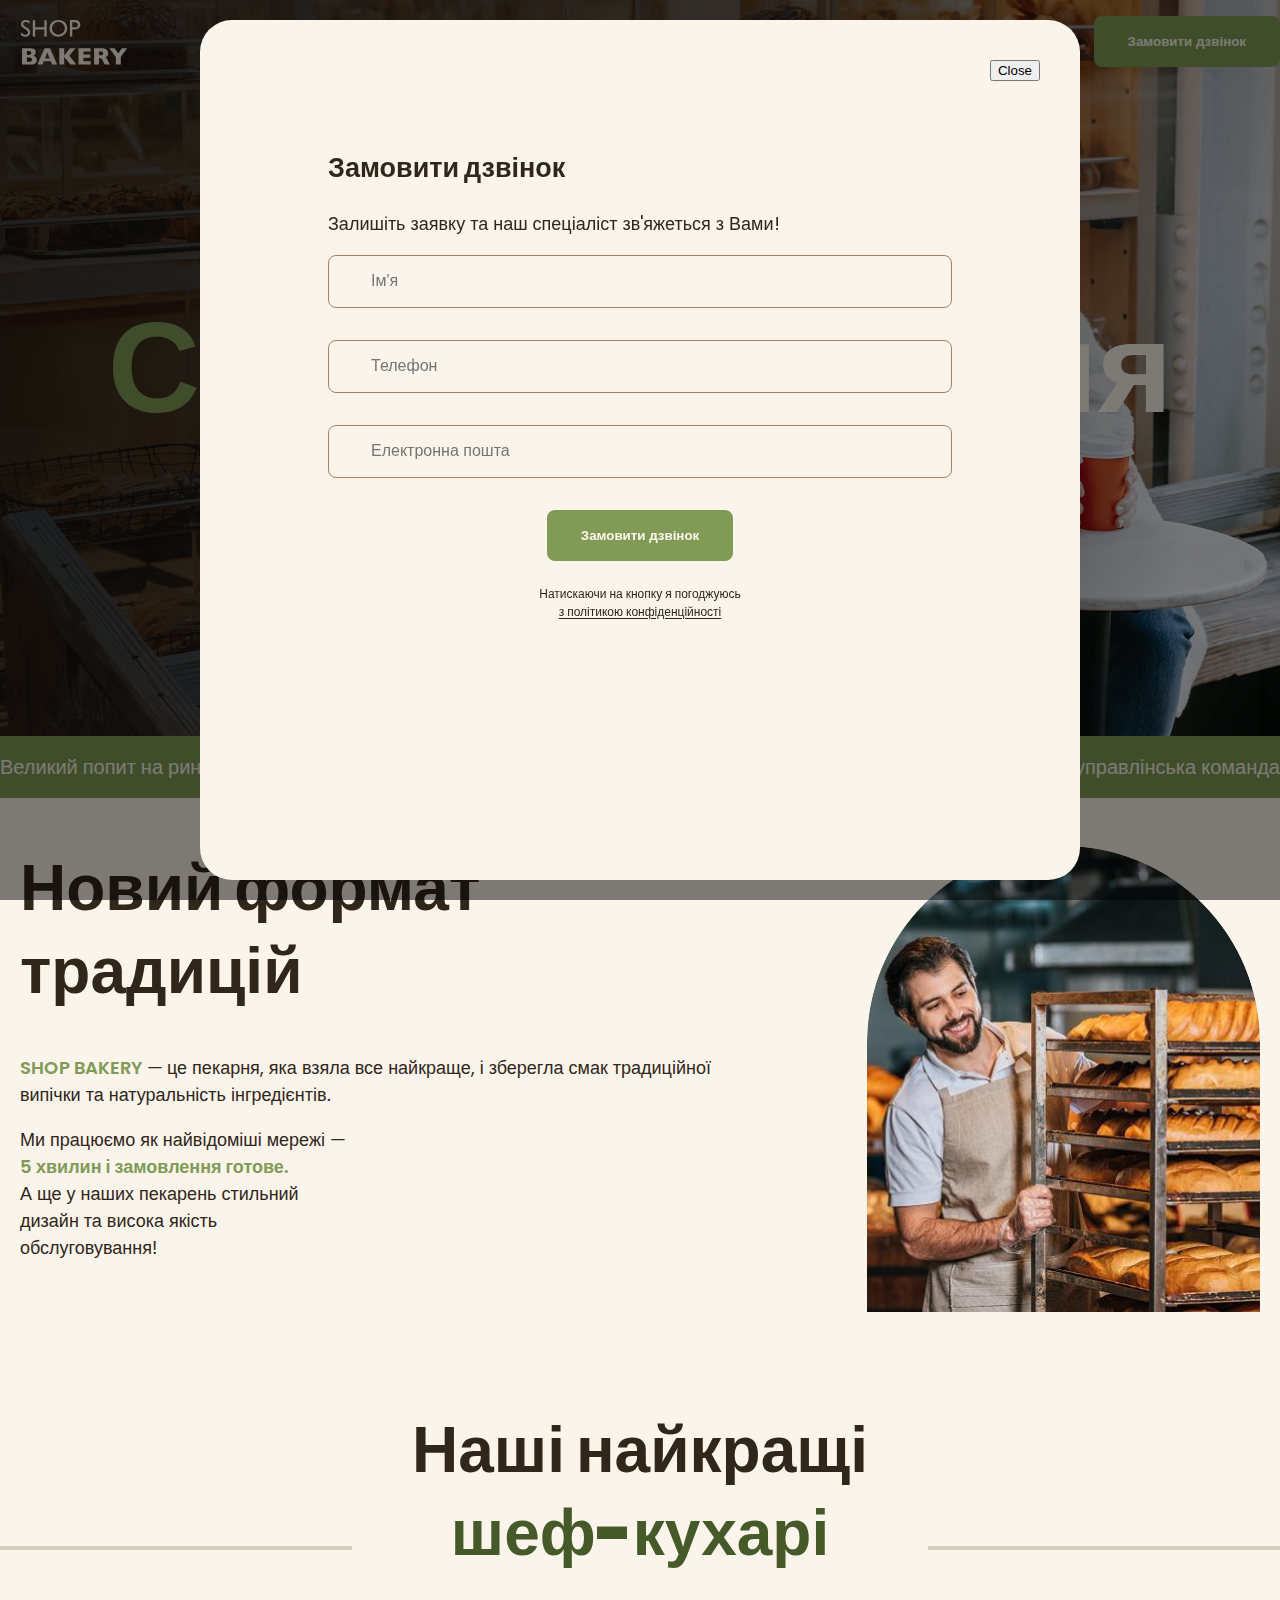
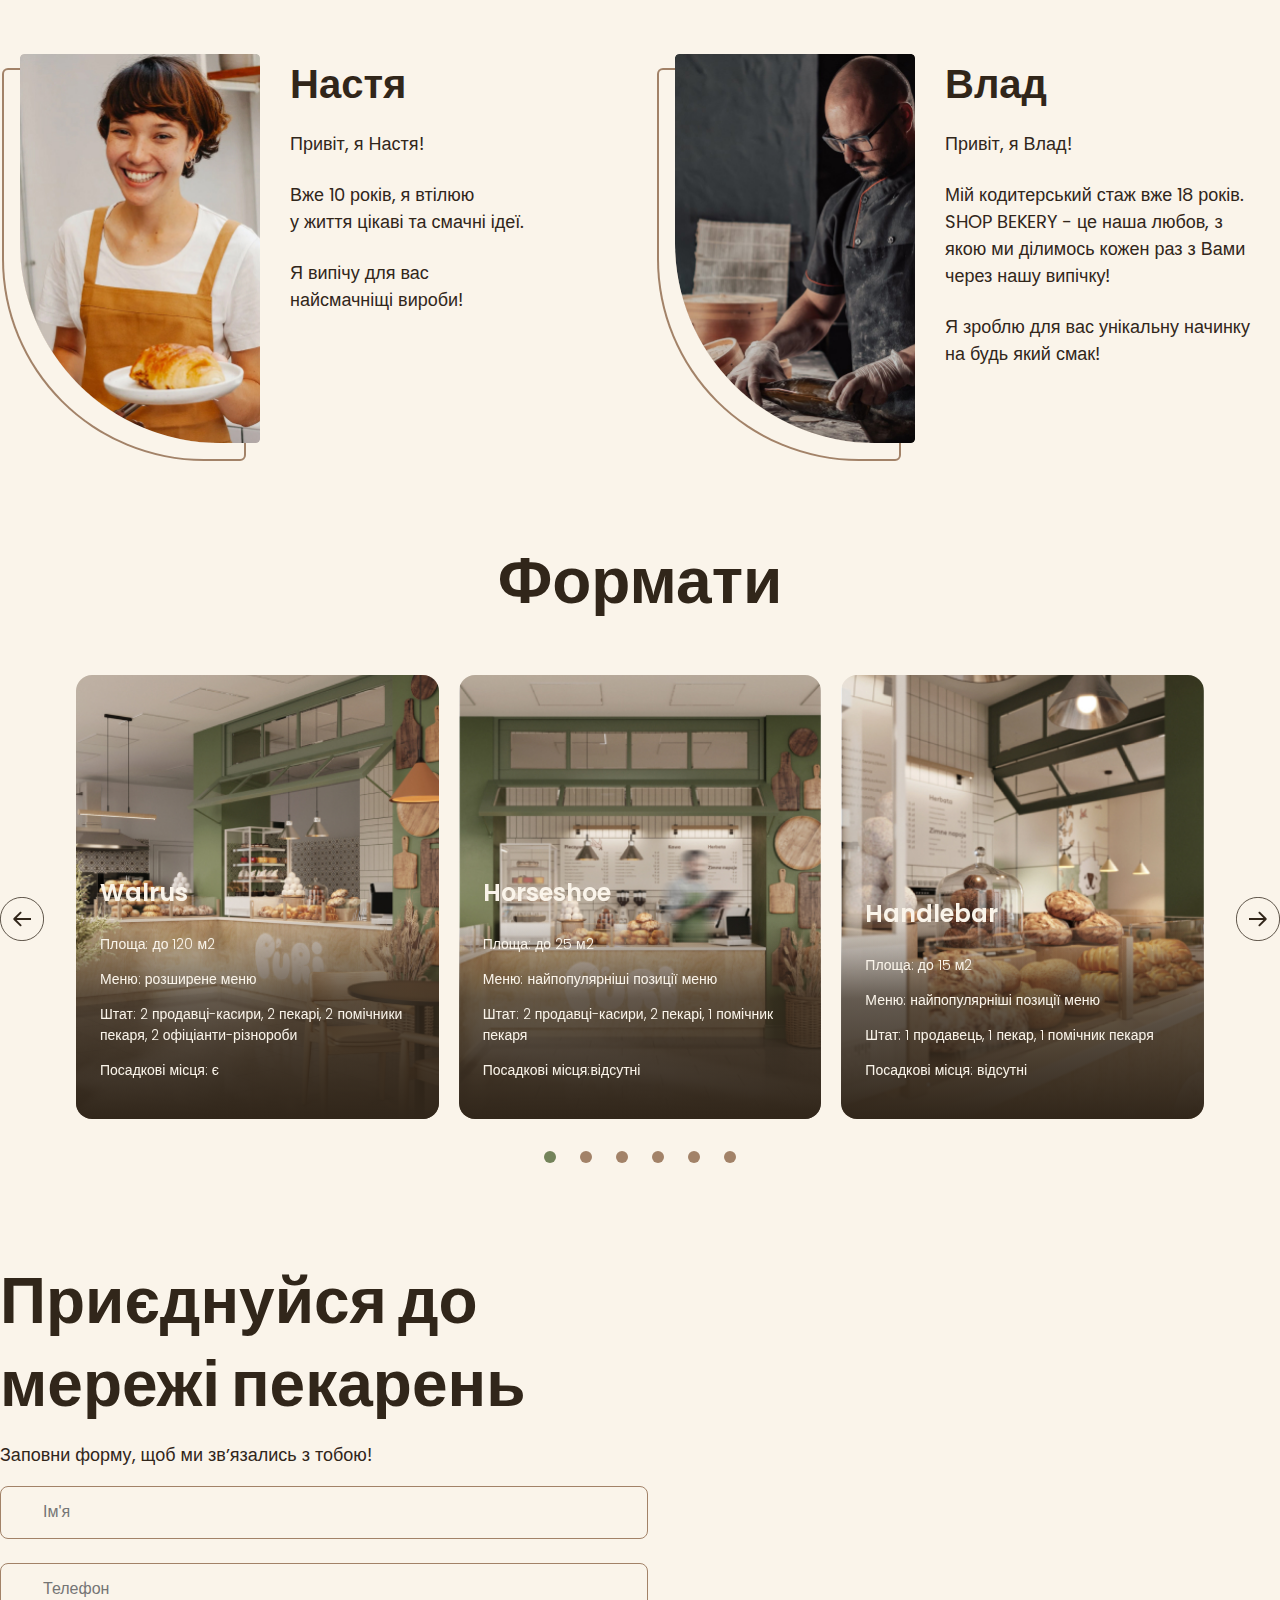
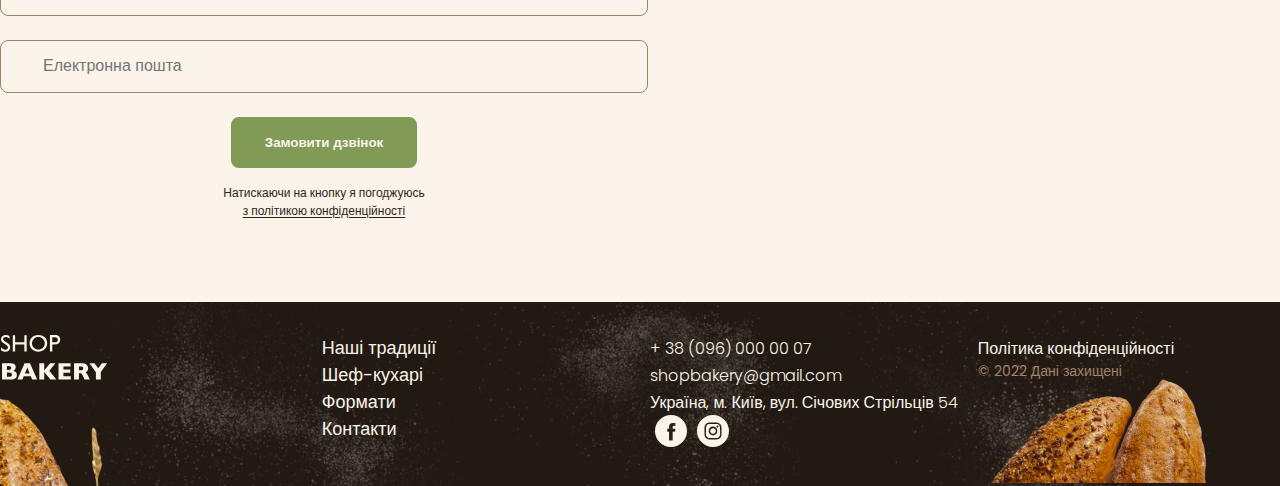
<file: index.html>
<!DOCTYPE html>
<html lang="uk">
  <head>
    <meta charset="UTF-8" />
    <meta name="viewport" content="width=device-width, initial-scale=1.0" />
    <title>Сучасна пекарня</title>
    <!-- Styles -->
    <link rel="stylesheet" href="./scss/main.css" />
    <link
    rel="stylesheet"
    href="https://cdn.jsdelivr.net/npm/swiper@11/swiper-bundle.min.css"
  />
  </head>
  <body>
    <header class="header">
      <div class="container">
        <div class="header__container">
          <nav class="header__nav">
            <a href="/">
              <img src="./images/logo.svg" alt="Логотип сучасної пекаряі" />
            </a>
            <ul class="header__menu">
              <li>
                <a class="link" href="#traditions-section">Наші традиції</a>
              </li>
              <li>
                <a class="link" href="#chefs-section"> Шеф-кухарі</a>
              </li>
              <li>
                <a class="link" href="#formats-section">Формати</a>
              </li>
              <li>
                <a class="link" href="#contact-section">Контакти</a>
              </li>
            </ul>
          </nav>
          <button class="header__button button modal-btn-open" type="button">
            Замовити дзвінок
          </button>
          <button class="header__burger menu-btn-open" type="button">
            <svg width="24" height="24">
              <use href="./images/icons.svg#icon-menu"></use>
            </svg>
          </button>
          <div class="mobile-menu">
            <button class="mobile-menu__btn-close menu-btn-close" type="button">
              Close
            </button>
          </div>
        </div>
      </div>
    </header>
    <main>
      <section class="hero-section">
        <div class="container">
          <h1 class="hero-section__title">
            <span class="text-brand">Сучасна</span> пекарня
          </h1>
          <button class="hero-section__button button modal-btn-open" type="button">
            Замовити дзвінок
          </button>
        </div>
      </section>
      <section class="advantages-section">
        <div class="container">
          <h2 class="visually-hidden">Наші переваги</h2>
          <ul class="advantages-section__list">
            <li class="advantages-section__item">Великий попит на ринку</li>
            <li class="advantages-section__item">
              Доступні за бюджетом формати
            </li>
            <li class="advantages-section__item">
              Досвідчена управлінська команда
            </li>
          </ul>
        </div>
      </section>
      <section class="traditions-section section" id="traditions-section"> 
        <div class="container">
          <div class="traditions-section__container">
            <div class="traditions-section__content">
              <h2 class="traditions-section__title section__title">
                Новий формат традицій
              </h2>
              <p>
                <span class="text-brand text-bold text-uppercase"
                  >shop bakery</span
                >
                — це пекарня, яка взяла все найкраще, і зберегла смак
                традиційної випічки та натуральність інгредієнтів.
              </p>
              <p
                class="traditions-section__text traditions-section__text--limited"
              >
                Ми працюємо як найвідоміші мережі —
                <span class="text-brand text-bold"
                  >5 хвилин і замовлення готове.</span
                ><br />
                А ще у наших пекарень стильний дизайн та висока якість
                обслуговування!
              </p>
            </div>
            <img class="traditions-section__image"
            srcset="./images/baker-man.jpg 1x, ./images/baker-man@2x.jpg 2x"
              src="./images/baker-man.jpg"
              alt="Чоловік пекар дивиться на батони"
            />
          </div>
        </div>
      </section> 
      <section class="chefs-section section" id="chefs-section">
        <div class="container">
          <h2
            class="chefs-section__title section__title section__title--centered"
          >
            Наші найкращі <br />
            <span class="text-brand-dark">шеф-кухарі</span>
          </h2>
          <ul class="chefs-section__list">
            <li class="chefs-section__item">
              <article class="chef-card">
                <img
                  class="chef-card__image"
                  src="./images/nastia-chef.jpg"
                  alt="Nastya chef"
                />
                <div>
                  <h3 class="chef-card__title">Настя</h3>
                  <p class="chef-card__text">Привіт, я Настя!</p>
                  <p class="chef-card__text">
                    Вже 10 років, я втілюю <br />
                    у життя цікаві та смачні ідеї.
                  </p>
                  <p class="chef-card__text">
                    Я випічу для вас <br />
                    найсмачніщі вироби!
                  </p>
                </div>
              </article>
            </li>
            <li class="chefs-section__item">
              <article class="chef-card">
                <img
                  class="chef-card__image"
                  src="./images/vlad-chef.jpg"
                  alt="Vlad chef"
                />
                <div>
                  <h3 class="chef-card__title">Влад</h3>
                  <p class="chef-card__text">Привіт, я Влад!</p>
                  <p class="chef-card__text">
                    Мій кодитерський стаж вже 18 років. <br />
                    SHOP BEKERY - це наша любов, з <br />
                    якою ми ділимось кожен раз з Вами через нашу випічку!
                  </p>
                  <p class="chef-card__text">
                    Я зроблю для вас унікальну начинку <br />
                    на будь який смак!
                  </p>
                </div>
              </article>
            </li>
          </ul>
        </div>
      </section>
      <section class="formats-section section" id="formats-section">
        <div class="container">
          <h2
            class="formats-section__title section__title section__title--centered"
          >
            Формати
          </h2>
          <div class="formats-section__slider">
            <button class="formats-section__button carousel-button prev" type="button">
              <svg class="carousel-icon" width="44" height="44">
                <use href="./images/icons.svg#icon-icon"></use>
              </svg>
            </button>
            <div class="formats-section__container swiper-container">
              <ul class="formats-section__list swiper-wrapper">
                <li class="swiper-slide">
                  <article class="format-card">
                    <img
                      class="format-card__image"
                      src="./images/walrus.jpg"
                      alt="Walrus format"
                    />
                    <h3 class="format-card__title" lang="en">Walrus</h3>
                    <div class="format-card__text">
                      <p>Площа: до 120 м2</p>
                      <p>Меню: розширене меню</p>
                      <p>
                        Штат: 2 продавці-касири, 2 пекарі, 2 помічники пекаря, 2
                        офіціанти-різнороби
                      </p>
                      <p>Посадкові місця: є</p>
                    </div>
                  </article>
                </li>
                <li class="swiper-slide">
                  <article class="format-card">
                    <img
                      class="format-card__image"
                      src="./images/horsehoe.jpg"
                      alt="Horseshoe format"
                    />
                    <h3 class="format-card__title" lang="en">Horseshoe</h3>
                    <div class="format-card__text">
                      <p>Площа: до 25 м2</p>
                      <p>Меню: найпопулярніші позиції меню</p>
                      <p>Штат: 2 продавці-касири, 2 пекарі, 1 помічник пекаря</p>
                      <p>Посадкові місця:відсутні</p>
                    </div>
                  </article>
                </li>
                <li class="swiper-slide">
                  <article class="format-card">
                    <img
                      class="format-card__image"
                      src="./images/handlebar.jpg"
                      alt="Handlebar format"
                    />
                    <h3 class="format-card__title" lang="en">Handlebar</h3>
                    <div class="format-card__text">
                      <p>Площа: до 15 м2</p>
                      <p>Меню: найпопулярніші позиції меню</p>
                      <p>Штат: 1 продавець, 1 пекар, 1 помічник пекаря</p>
                      <p>Посадкові місця: відсутні</p>
                    </div>
                  </article>
                </li>
                <li class="swiper-slide">
                  <article class="format-card">
                    <img
                      class="format-card__image"
                      src="./images/walrus.jpg"
                      alt="Walrus format"
                    />
                    <h3 class="format-card__title" lang="en">Walrus</h3>
                    <div class="format-card__text">
                      <p>Площа: до 120 м2</p>
                      <p>Меню: розширене меню</p>
                      <p>
                        Штат: 2 продавці-касири, 2 пекарі, 2 помічники пекаря, 2
                        офіціанти-різнороби
                      </p>
                      <p>Посадкові місця: є</p>
                    </div>
                  </article>
                </li>
                <li class="swiper-slide">
                  <article class="format-card">
                    <img
                      class="format-card__image"
                      src="./images/horsehoe.jpg"
                      alt="Horseshoe format"
                    />
                    <h3 class="format-card__title" lang="en">Horseshoe</h3>
                    <div class="format-card__text">
                      <p>Площа: до 25 м2</p>
                      <p>Меню: найпопулярніші позиції меню</p>
                      <p>Штат: 2 продавці-касири, 2 пекарі, 1 помічник пекаря</p>
                      <p>Посадкові місця:відсутні</p>
                    </div>
                  </article>
                </li>
                <li class="swiper-slide">
                  <article class="format-card">
                    <img
                      class="format-card__image"
                      src="./images/handlebar.jpg"
                      alt="Handlebar format"
                    />
                    <h3 class="format-card__title" lang="en">Handlebar</h3>
                    <div class="format-card__text">
                      <p>Площа: до 15 м2</p>
                      <p>Меню: найпопулярніші позиції меню</p>
                      <p>Штат: 1 продавець, 1 пекар, 1 помічник пекаря</p>
                      <p>Посадкові місця: відсутні</p>
                    </div>
                  </article>
                </li>
              </ul>
              <div class="pagination">
                <span class="pagination__button" ></span>
                <span class="pagination__button" ></span>
                <span class="pagination__button" ></span>
                <span class="pagination__button" ></span>                    
              </div>
            </div>
            
            <button class="formats-section__button carousel-button next" type="button">
              <svg class="carousel-icon" width="44" height="44">
                <use href="./images/icons.svg#icon-icon"></use>
              </svg>
            </button>
          </div>
        </div>
      </section>
     <section class="contact-section section" id="contact-section">
        <div class="container">
          <div class="contact-section__container">
            <div class="contact-section__form">
              <h2 class="contact-section__title section__title">
                Приєднуйся до мережі пекарень
              </h2>
              <p>Заповни форму, щоб ми звʼязались з тобою!</p>
              <form name="contact-form" autocomplete="off">
                <div class="contact-section__form-field input">
                  <label class="input__label visually-hidden" for="user-name"
                    >Ім'я</label
                  >
                  <input
                    class="input__control"
                    type="text"
                    name="user-name"
                    id="user-name"
                    placeholder="Ім'я"
                  />
                </div>
                <div class="contact-section__form-field input">
                  <label class="input__label visually-hidden" for="user-tel"
                    >Телефон</label
                  >
                  <input
                    class="input__control"
                    type="tel"
                    name="user-tel"
                    id="user-tel"
                    placeholder="Телефон"
                  />
                </div>
                <div class="contact-section__form-field input">
                  <label class="input__label visually-hidden" for="user-email"
                    >Електронна пошта</label
                  >
                  <input
                    class="input__control"
                    type="email"
                    name="user-email"
                    id="user-email"
                    placeholder="Електронна пошта"
                  />
                </div>
                <button class="contact-section__button button" type="submit">
                  Замовити дзвінок
                </button>
                <p class="form-terms">
                  Натискаючи на кнопку я погоджуюсь
                  <a class="form-terms__link" href="#"
                    >з політикою конфіденційності</a
                  >
                </p>
              </form>
            </div>
            <iframe
              class="contact-section__map"
              src="https://www.google.com/maps/embed?pb=!1m18!1m12!1m3!1d2540.1640531314047!2d30.491233500000003!3d50.4566697!2m3!1f0!2f0!3f0!3m2!1i1024!2i768!4f13.1!3m3!1m2!1s0x40d4ce637bfe1717%3A0x5370c2254ad1b952!2z0YPQuy4g0KHQtdGH0LXQstGL0YUg0KHRgtGA0LXQu9GM0YbQvtCyLCA1NCwg0JrQuNC10LIsIDAyMDAw!5e0!3m2!1sru!2sua!4v1699645277145!5m2!1sru!2sua"
              allowfullscreen=""
              loading="lazy"
              referrerpolicy="no-referrer-when-downgrade"
            ></iframe>
          </div>
        </div>
      </section> 
    </main>
    <footer class="footer">
      <div class="container">
        <div class="footer__container">
          <nav class="footer__nav">
            <div class="footer__logo">
              <a href="#">
                <img src="./images/logo.svg" alt="Логотип сучасної пекаряі" />
              </a>
            </div>
            <ul class="footer__menu">
              <li><a class="link" href="#">Наші традиції</a></li>
              <li><a class="link" href="#"> Шеф-кухарі</a></li>
              <li><a class="link" href="#">Формати</a></li>
              <li><a class="link" href="#">Контакти</a></li>
            </ul>
          </nav>
          <address class="footer__adress">
           <div class="footer__adress-contacts">
            <ul class="footer__adress-list">
              <li>
                <a class="footer__address-link" href="tel:+380960000007"
                  >+ 38 (096) 000 00 07</a
                >
              </li>
              <li>
                <a class="footer__address-link" href="mailto:shopbakery@gmail.com"
                  >shopbakery@gmail.com</a
                >
              </li>
              <li>
                <a
                  class="footer__address-link"
                  href="https://maps.app.goo.gl/xgjxX3Vr8fX4t2Zj8"
                  target="_blank"
                  >Україна, м. Київ, вул. Січових Стрільців 54</a
                >
              </li>
            </ul>
            <div>
                 <a href="#"></a>
                <svg class="footer__adress-icon" width="32" height="32">
                  <use href="./images/icons.svg#icon-facebook_icon"></use>
                </svg>
                <a href="#"></a>
                <svg class="footer__adress-icon" width="32" height="32">
                  <use href="./images/icons.svg#icon-instagram_icon"></use>
                </svg>
            </div>
           </div>
            <div class="footer__adress-info">
              <a class="footer__address-link" href="#" target="_blank"
                >Політика конфіденційності</a
              >
              <p class="footer__adress-copyright">&copy; 2022 Дані захищені</p>
            </div>
          </address>
        </div>
      </div>
    </footer> 
     <div class="backdrop">
      <div class="modal">
        <button class="modal__btn-close modal-btn-close" type="button">
          Close
        </button>
        <h2>Замовити дзвінок</h2>
        <p>Залишіть заявку та наш спеціаліст зв'яжеться з Вами!</p>
        <form name="contact-form" autocomplete="off">
          <div class="modal__form-field input">
            <label class="input__label visually-hidden" for="user-name"
              >Ім'я</label
            >
            <input
              class="input__control"
              type="text"
              name="user-name"
              id="user-name"
              placeholder="Ім'я"
              required
            />
          </div>
          <div class="modal__form-field input">
            <label class="input__label visually-hidden" for="user-tel"
              >Телефон</label
            >
            <input
              class="input__control"
              type="tel"
              name="user-tel"
              id="user-tel"
              placeholder="Телефон"
              required
            />
          </div>
          <div class="modal__form-field input">
            <label class="input__label visually-hidden" for="user-email"
              >Електронна пошта</label
            >
            <input
              class="input__control"
              type="email"
              name="user-email"
              id="user-email"
              placeholder="Електронна пошта"
              required
            />
          </div>
          <button class="modal__button button" type="submit" disable>
            Замовити дзвінок
          </button>
          <p class="form-terms">
            Натискаючи на кнопку я погоджуюсь
            <a class="form-terms__link" href="#"
              >з політикою конфіденційності</a
            >
          </p>
        </form>
      </div>
    </div>
    <script src="https://cdn.jsdelivr.net/npm/swiper@11/swiper-bundle.min.js"></script>
    <script src="./js/formats-slider.js"></script>
    <script src="./js/modal.js"></script>
    <script src="./js/mobile-menu.js"></script>
  </body>
</html>
</file>
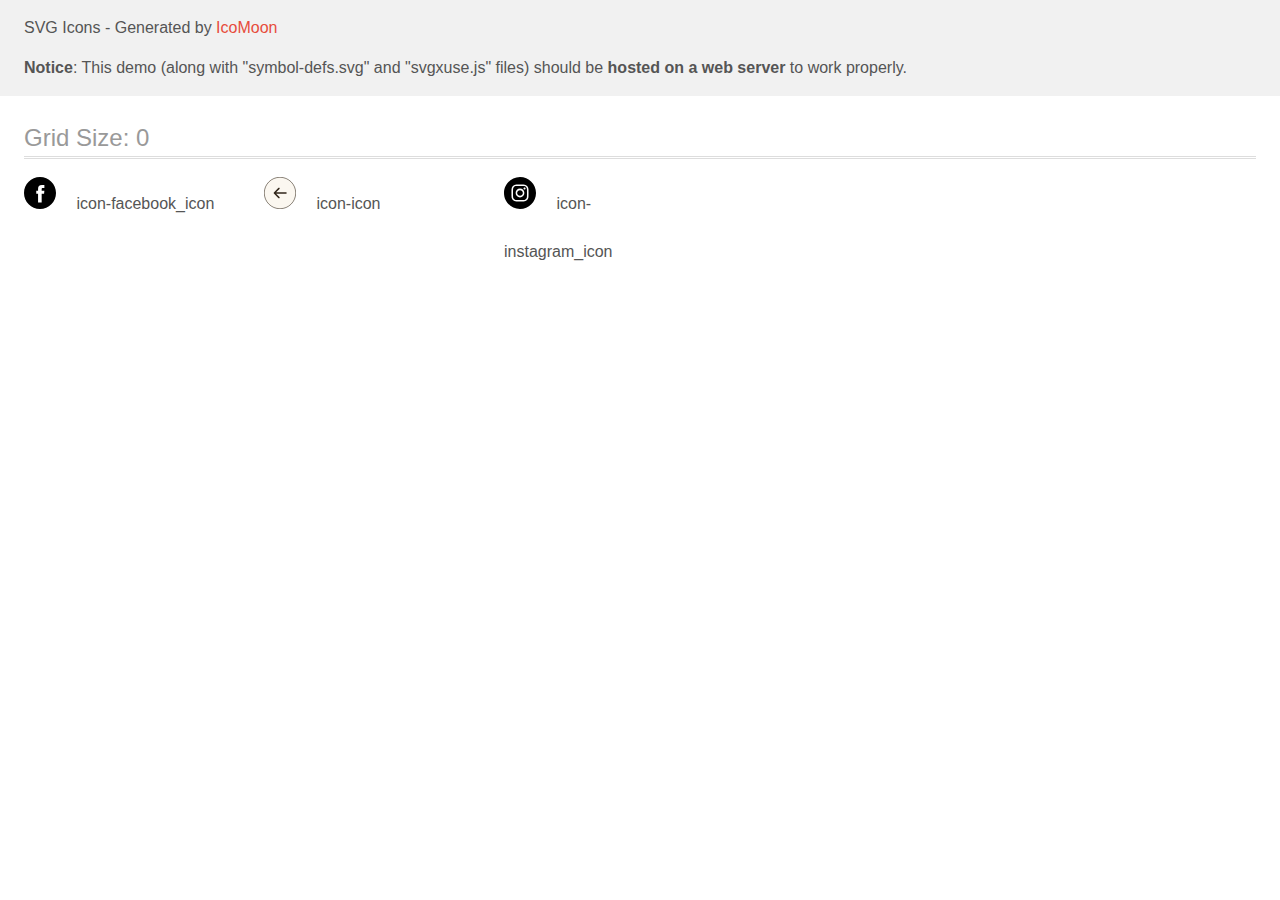
<file: images/icomoon/demo-external-svg.html>
<!doctype html>
<html>
<head>
    <title>IcoMoon - SVG Icons</title>
    <meta charset="utf-8">
    <meta name="viewport" content="width=device-width, initial-scale=1">
    <link rel="stylesheet" href="demo-files/demo.css">
    <link rel="stylesheet" href="style.css">
</head>
<body>
<header class="bgc1 clearfix">
<div class="mhl">
    <p>SVG Icons - Generated by <a href="https://icomoon.io/app">IcoMoon</a></p><p><strong>Notice</strong>: This demo (along with "symbol-defs.svg" and "svgxuse.js" files) should be <b>hosted on a web server</b> to work properly.</p>
</div>
</header>
    <div class="clearfix mhl ptl">
        <h1 class="mvm mtn fgc1">Grid Size: 0</h1>
        <div class="glyph fs1">
            <div class="clearfix pbs">
                <svg class="icon icon-facebook_icon"><use xlink:href="symbol-defs.svg#icon-facebook_icon"></use></svg><span class="name"> icon-facebook_icon</span>
            </div>
        </div>
        <div class="glyph fs1">
            <div class="clearfix pbs">
                <svg class="icon icon-icon"><use xlink:href="symbol-defs.svg#icon-icon"></use></svg><span class="name"> icon-icon</span>
            </div>
        </div>
        <div class="glyph fs1">
            <div class="clearfix pbs">
                <svg class="icon icon-instagram_icon"><use xlink:href="symbol-defs.svg#icon-instagram_icon"></use></svg><span class="name"> icon-instagram_icon</span>
            </div>
        </div>
  </div>
<script defer src="svgxuse.js"></script>
</body>
</html>
</file>
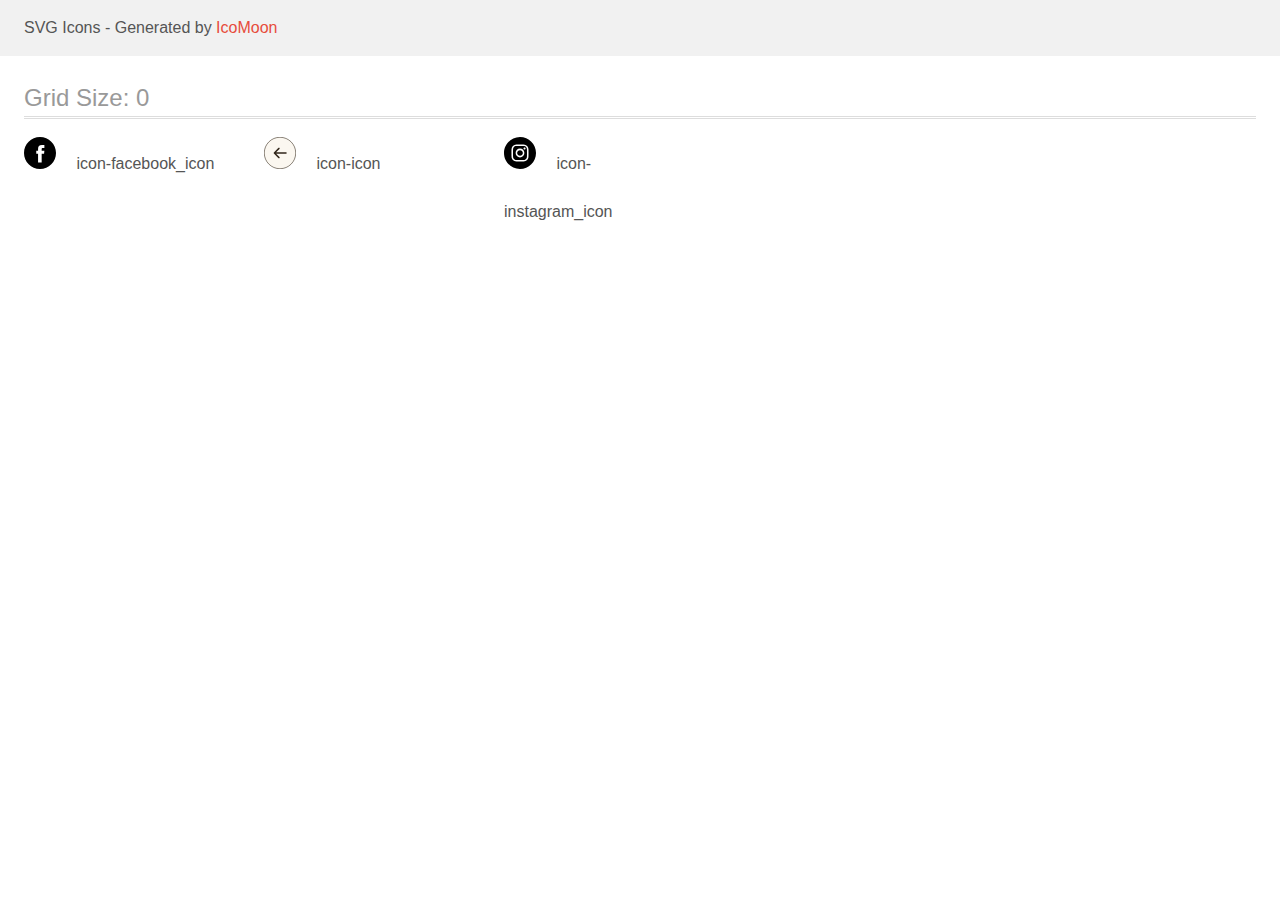
<file: images/icomoon/demo.html>
<!doctype html>
<html>
<head>
    <title>IcoMoon - SVG Icons</title>
    <meta charset="utf-8">
    <meta name="viewport" content="width=device-width, initial-scale=1">
    <link rel="stylesheet" href="demo-files/demo.css">
    <link rel="stylesheet" href="style.css">
</head>
<body>
<svg aria-hidden="true" style="position: absolute; width: 0; height: 0; overflow: hidden;" version="1.1" xmlns="http://www.w3.org/2000/svg" xmlns:xlink="http://www.w3.org/1999/xlink">
<defs>
<symbol id="icon-facebook_icon" viewBox="0 0 32 32">
<path d="M0 16c0-8.837 7.163-16 16-16s16 7.163 16 16c0 8.837-7.163 16-16 16s-16-7.163-16-16zM17.668 25.408v-8.705h2.403l0.319-3h-2.721l0.004-1.501c0-0.782 0.074-1.202 1.198-1.202h1.502v-3h-2.403c-2.887 0-3.903 1.455-3.903 3.902v1.801h-1.799v3h1.799v8.705h3.602z"></path>
</symbol>
<symbol id="icon-icon" viewBox="0 0 32 32">
<path fill="#faf4ea" style="fill: var(--color1, #faf4ea)" opacity="0.7" d="M0 16c0 8.837 7.163 16 16 16s16-7.163 16-16c0-8.837-7.163-16-16-16s-16 7.163-16 16z"></path>
<path fill="none" stroke="#31261a" style="stroke: var(--color2, #31261a)" stroke-linejoin="miter" stroke-linecap="butt" stroke-miterlimit="4" stroke-width="0.5587" d="M0.279 16c0 8.682 7.038 15.721 15.721 15.721s15.721-7.038 15.721-15.721c0-8.682-7.038-15.721-15.721-15.721s-15.721 7.038-15.721 15.721z"></path>
<path fill="#31261a" style="fill: var(--color2, #31261a)" d="M9.841 16.514c-0.284-0.284-0.284-0.745 0-1.028l4.628-4.628c0.284-0.284 0.745-0.284 1.029 0s0.284 0.745 0 1.028l-4.114 4.114 4.114 4.114c0.284 0.284 0.284 0.744 0 1.029s-0.745 0.284-1.029 0l-4.628-4.628zM22.545 16.727h-12.19v-1.455h12.19v1.455z"></path>
</symbol>
<symbol id="icon-instagram_icon" viewBox="0 0 32 32">
<path d="M0 16c0-8.837 7.163-16 16-16s16 7.163 16 16c0 8.837-7.163 16-16 16s-16-7.163-16-16zM16.001 7.467c-2.317 0-2.608 0.010-3.519 0.052-0.909 0.042-1.528 0.185-2.071 0.396-0.561 0.218-1.037 0.51-1.512 0.984s-0.766 0.95-0.985 1.511c-0.212 0.543-0.356 1.163-0.396 2.071-0.041 0.91-0.051 1.201-0.051 3.519s0.010 2.607 0.052 3.518c0.042 0.909 0.186 1.529 0.396 2.071 0.218 0.561 0.51 1.037 0.984 1.512s0.95 0.767 1.511 0.985c0.543 0.211 1.163 0.355 2.072 0.396 0.91 0.041 1.201 0.052 3.518 0.052s2.608-0.010 3.518-0.052c0.908-0.042 1.529-0.185 2.072-0.396 0.561-0.218 1.036-0.51 1.511-0.985s0.766-0.95 0.985-1.512c0.21-0.543 0.354-1.163 0.396-2.071 0.041-0.91 0.052-1.2 0.052-3.518s-0.011-2.608-0.052-3.519c-0.043-0.909-0.187-1.529-0.396-2.071-0.219-0.561-0.51-1.037-0.985-1.512s-0.949-0.766-1.511-0.984c-0.544-0.211-1.164-0.355-2.073-0.396-0.91-0.041-1.2-0.052-3.518-0.052h0.003z"></path>
<path d="M15.235 9.005c0.227-0 0.481 0 0.766 0 2.278 0 2.548 0.008 3.448 0.049 0.832 0.038 1.284 0.177 1.584 0.294 0.398 0.155 0.682 0.34 0.981 0.638s0.484 0.583 0.639 0.981c0.117 0.3 0.256 0.752 0.294 1.584 0.041 0.899 0.050 1.17 0.050 3.447s-0.009 2.548-0.050 3.447c-0.038 0.832-0.177 1.284-0.294 1.584-0.155 0.398-0.34 0.682-0.639 0.98s-0.582 0.483-0.981 0.638c-0.3 0.117-0.752 0.256-1.584 0.294-0.9 0.041-1.17 0.050-3.448 0.050s-2.549-0.009-3.448-0.050c-0.832-0.038-1.284-0.177-1.585-0.294-0.398-0.155-0.683-0.34-0.981-0.638s-0.484-0.582-0.639-0.981c-0.117-0.3-0.256-0.752-0.294-1.584-0.041-0.9-0.049-1.17-0.049-3.449s0.008-2.548 0.049-3.447c0.038-0.832 0.177-1.284 0.294-1.584 0.155-0.398 0.34-0.683 0.639-0.981s0.583-0.484 0.981-0.639c0.301-0.117 0.753-0.256 1.585-0.294 0.787-0.036 1.092-0.046 2.683-0.048v0.002zM20.555 10.422c-0.565 0-1.024 0.458-1.024 1.024s0.459 1.024 1.024 1.024c0.565 0 1.024-0.459 1.024-1.024s-0.459-1.024-1.024-1.024zM16 11.618c-2.42 0-4.382 1.962-4.382 4.382s1.962 4.381 4.382 4.381c2.42 0 4.381-1.961 4.381-4.381s-1.961-4.382-4.381-4.382z"></path>
<path d="M16.001 13.155c1.571 0 2.845 1.273 2.845 2.844s-1.274 2.845-2.845 2.845c-1.571 0-2.845-1.274-2.845-2.845s1.273-2.844 2.845-2.844z"></path>
</symbol>
</defs>
</svg>

<header class="bgc1 clearfix">
<div class="mhl">
    <p>SVG Icons - Generated by <a href="https://icomoon.io/app">IcoMoon</a></p>
</div>
</header>
    <div class="clearfix mhl ptl">
        <h1 class="mvm mtn fgc1">Grid Size: 0</h1>
        <div class="glyph fs1">
            <div class="clearfix pbs">
                <svg class="icon icon-facebook_icon"><use xlink:href="#icon-facebook_icon"></use></svg><span class="name"> icon-facebook_icon</span>
            </div>
        </div>
        <div class="glyph fs1">
            <div class="clearfix pbs">
                <svg class="icon icon-icon"><use xlink:href="#icon-icon"></use></svg><span class="name"> icon-icon</span>
            </div>
        </div>
        <div class="glyph fs1">
            <div class="clearfix pbs">
                <svg class="icon icon-instagram_icon"><use xlink:href="#icon-instagram_icon"></use></svg><span class="name"> icon-instagram_icon</span>
            </div>
        </div>
  </div>
<script defer src="svgxuse.js"></script>
</body>
</html>
</file>
<file: scss/main.css>
@font-face {
  font-display: swap;
  font-family: "Poppins";
  font-style: normal;
  font-weight: 300;
  src: url("../fonts/poppins-v20-latin-300.woff2") format("woff2");
}
@font-face {
  font-display: swap;
  font-family: "Poppins";
  font-style: normal;
  font-weight: 400;
  src: url("../fonts/poppins-v20-latin-regular.woff2") format("woff2");
}
@font-face {
  font-display: swap;
  font-family: "Poppins";
  font-style: normal;
  font-weight: 600;
  src: url("../fonts/poppins-v20-latin-600.woff2") format("woff2");
}
@font-face {
  font-display: swap;
  font-family: "Poppins";
  font-style: normal;
  font-weight: 900;
  src: url("../fonts/poppins-v20-latin-900.woff2") format("woff2");
}
:root {
  --color-primary-dark: #31261a;
  --color-primary-light: #faf4ea;
  --color-brand-light: #819b57;
  --color-brand-dark: #465929;
  --color-secondary-dark: #a28268;
  --color-secondary-light: #cfcfbc;
  --color-pagination-active: #73835A;
}

*,
*::after,
*::before {
  box-sizing: border-box;
}

body {
  color: var(--color-primary-dark);
  font-family: "Poppins", sans-serif;
  font-size: 16px;
  font-weight: 300;
  line-height: normal;
  margin: 0;
  background-color: var(--color-primary-light);
}
@media screen and (min-width: 768px) {
  body {
    font-size: 18px;
    font-weight: 400;
  }
}

h1,
h2,
h3,
h4,
h5,
h6,
p {
  margin-top: 0;
}

address {
  font-style: normal;
}

ul {
  margin: 0;
  padding: 0;
  list-style-type: none;
}

img {
  display: block;
  max-width: 100%;
  height: auto;
  -o-object-fit: cover;
     object-fit: cover;
}

a {
  display: inline-block;
}

.visually-hidden {
  position: absolute;
  left: -10000px;
  top: auto;
  width: 1px;
  height: 1px;
  overflow: hidden;
}

.section {
  padding: 48px 0;
}

.container {
  width: 100%;
  max-width: 1288px;
  margin: 0 auto;
}

.button {
  display: block;
  padding: 16px 32px;
  border-radius: 8px;
  border: 2px solid var(--color-brand-light);
  background-color: var(--color-brand-light);
  color: var(--color-primary-light);
  cursor: pointer;
  font-weight: 600;
}

.button:hover {
  background-color: transparent;
  color: var(--color-brand-dark);
}

.link {
  color: var(--color-primary-light);
  text-decoration: none;
  transition: color 0.3s;
}

.link:hover {
  color: var(--color-brand-light);
}

.header {
  position: absolute;
  top: 0;
  left: 0;
  width: 100%;
  padding-top: 16px;
  padding-left: 20px;
}
@media screen and (min-width: 1280px) {
  .header {
    padding-top: 32px 87px 0 103px;
  }
}
.header__container {
  display: flex;
  align-items: center;
  gap: 40px;
}
.header__nav {
  display: flex;
  align-items: center;
  flex-grow: 1;
  gap: 40px;
}
.header__menu {
  display: none;
}
@media screen and (min-width: 1280px) {
  .header__menu {
    display: flex;
    gap: 64px;
    flex-grow: 1;
    justify-content: center;
  }
}
.header__button {
  display: none;
}
@media screen and (min-width: 1280px) {
  .header__button {
    display: block;
  }
}
.header__burger {
  width: 24px;
  height: 24px;
  margin: 16px 20px 0 0;
  padding: 0;
  border: none;
  background-color: transparent;
  fill: var(--color-primary-light);
}
@media screen and (min-width: 1280px) {
  .header__burger {
    display: none;
  }
}

.hero-section {
  padding: 124px 0;
  background-image: linear-gradient(103deg, rgba(18, 18, 17, 0.78) 2.03%, rgba(18, 18, 17, 0.6) 58.46%, rgba(18, 18, 17, 0) 90.36%), url("../images/couple-in-cafe.jpg");
  background-repeat: no-repeat;
  background-position: center top;
  background-size: cover;
}
@media screen and (min-width: 1280px) {
  .hero-section {
    padding: 272px 0;
  }
}
.hero-section__title {
  margin-bottom: 48px;
  color: var(--color-primary-light);
  text-align: center;
  font-size: 67px;
  font-weight: 900;
  line-height: 1;
}
@media screen and (min-width: 1280px) {
  .hero-section__title {
    margin-bottom: 0;
    font-size: 128px;
    line-height: 1.5;
  }
}
.hero-section__button {
  margin: 0 auto;
}
@media screen and (min-width: 1280px) {
  .hero-section__button {
    display: none;
  }
}

.advantages-section {
  padding: 16px 0;
}
@media screen and (min-width: 1280px) {
  .advantages-section {
    background-color: var(--color-brand-light);
  }
}
.advantages-section__list {
  display: flex;
  flex-direction: column;
  gap: 16px;
  background-color: var(--color-secondary-light);
  border-radius: 24px;
  padding: 24px 40px;
  margin: 24px 40px;
}
@media screen and (min-width: 1280px) {
  .advantages-section__list {
    flex-direction: row;
    justify-content: space-between;
    gap: 40px;
    background-color: transparent;
    border-radius: 0;
    padding: 0;
    margin: 0;
  }
}
.advantages-section__item {
  font-size: 14px;
  font-weight: 300;
  color: var(--color-primary-dark);
}
@media screen and (min-width: 1280px) {
  .advantages-section__item {
    font-size: 20px;
    color: var(--color-primary-light);
  }
}

.traditions-section {
  padding-top: 40px;
  margin: 0 20px;
}
@media screen and (min-width: 768px) {
  .traditions-section {
    padding-top: 96px;
  }
}
.traditions-section__container {
  display: flex;
  align-items: flex-start;
  justify-content: space-between;
  gap: 40px;
}
.traditions-section__content {
  max-width: 710px;
}
.traditions-section__title {
  margin-bottom: 42px;
}
.traditions-section__text--limited {
  max-width: 340px;
}
.traditions-section__image {
  border-radius: 400px 400px 0 0;
  display: none;
}
@media screen and (min-width: 768px) {
  .traditions-section__image {
    display: block;
  }
}

.chefs-section__title {
  position: relative;
  margin: 0 auto 24px;
}
@media screen and (min-width: 1280px) {
  .chefs-section__title {
    margin-bottom: 80px;
  }
}
.chefs-section__title::before, .chefs-section__title::after {
  display: none;
  position: absolute;
  bottom: 24px;
  width: 352px;
  border: 2px solid var(--color-secondary-light);
  content: "";
}
@media screen and (min-width: 1280px) {
  .chefs-section__title::before, .chefs-section__title::after {
    display: block;
  }
}
.chefs-section__title::before {
  left: 0;
}
.chefs-section__title::after {
  right: 0;
}
.chefs-section__list {
  display: flex;
  flex-direction: column;
  gap: 20px;
  flex-wrap: wrap;
}
@media screen and (min-width: 768px) {
  .chefs-section__list {
    flex-direction: row;
    gap: 40px 30px;
  }
}
@media screen and (min-width: 768px) {
  .chefs-section__item {
    flex-basis: calc((100% - 30px) / 2);
  }
}

.formats-section__slider {
  display: flex;
  gap: 32px;
  align-items: center;
}
.formats-section__container {
  overflow: hidden;
}
.formats-section__list {
  margin-bottom: 32px;
}
.formats-section__button {
  display: none;
}
@media screen and (min-width: 768px) {
  .formats-section__button {
    display: flex;
  }
}

.carousel-button {
  padding: 0;
  border: none;
  background-color: transparent;
  cursor: pointer;
}
.carousel-button.next {
  transform: rotate(180deg);
}

/* .carousel-button:hover {
      background-color: var(--color-primary-dark);
    } */
.contact-section {
  padding-bottom: 96px;
}
.contact-section__container {
  display: flex;
  flex-direction: column;
  gap: 24px;
}
@media screen and (min-width: 768px) {
  .contact-section__container {
    flex-direction: row;
    gap: 32px;
  }
}
.contact-section__title {
  margin-bottom: 16px;
}
.contact-section__form-field {
  margin-bottom: 24px;
}
.contact-section__button {
  display: block;
  margin: 0 auto 16px;
}
.contact-section__map {
  flex-shrink: 0;
  margin: 0 -24px;
  height: 176px;
  border: none;
  border-radius: 16px;
}
@media screen and (min-width: 768px) {
  .contact-section__map {
    margin: auto;
    width: 320px;
    height: 500px;
  }
}
@media screen and (min-width: 1280px) {
  .contact-section__map {
    width: 600px;
    height: 595px;
  }
}

.footer {
  padding: 32px 0;
  position: relative;
  background-image: url("../images/footer.png");
  background-color: var(--color-primary-dark);
  background-repeat: no-repeat;
  background-size: cover;
  background-position: center;
}
.footer::before, .footer::after {
  position: absolute;
  bottom: 0;
  background-repeat: no-repeat;
  content: "";
}
.footer::before {
  width: 180px;
  height: 120px;
  background-image: url("../images/decor-bread-small.png");
}
.footer::after {
  width: 380px;
  height: 190px;
  right: 0;
  background-image: url("../images/decor-bread-large.png");
}
.footer__container {
  display: flex;
  flex-direction: column;
  gap: 20px;
}
@media screen and (min-width: 768px) {
  .footer__container {
    flex-direction: row;
  }
}
.footer__nav, .footer__adress {
  flex-direction: column;
  display: flex;
  gap: 20px;
  text-align: center;
}
@media screen and (min-width: 768px) {
  .footer__nav, .footer__adress {
    flex-basis: 50%;
    flex-direction: row;
    text-align: left;
  }
}
.footer__logo, .footer__menu {
  flex-grow: 1;
  gap: 20px;
}
.footer__adress-list, .footer__adress-info {
  flex-grow: 1;
}
.footer__address-link {
  font-size: 16px;
  font-weight: 300;
  color: var(--color-primary-light);
  text-decoration: none;
}
.footer__address-link:hover {
  color: var(--color-brand-light);
}
.footer__adress-copyright {
  font-size: 14px;
  color: var(--color-secondary-dark);
}
.footer__adress-icon {
  fill: var(--color-primary-light);
}
.footer__adress-icon:hover {
  fill: var(--color-secondary-dark);
}

.backdrop {
  position: fixed;
  top: 0;
  right: 0;
  bottom: 0;
  left: 0;
  display: flex;
  align-items: center;
  justify-content: center;
  background-color: rgba(0, 0, 0, 0.5);
  padding: 20px;
  transition: opacity 0.3s, visibility 0.3s;
}
.backdrop.is-hidden {
  opacity: 0;
  visibility: hidden;
  pointer-events: none;
}

.modal {
  position: relative;
  width: 100%;
  max-width: 880px;
  height: 100%;
  max-height: 880px;
  background-color: var(--color-primary-light);
  border-radius: 32px;
  padding: 48px;
  overflow-y: auto;
}
@media screen and (min-width: 1280px) {
  .modal {
    padding: 128px;
  }
}
.modal__btn-close {
  position: absolute;
  top: 40px;
  right: 40px;
}
.modal__form-field {
  margin-bottom: 32px;
}
.modal__button {
  margin: 0 auto 24px;
}

.text-brand {
  color: var(--color-brand-light);
}

.text-brand-dark {
  color: var(--color-brand-dark);
}

.text-bold {
  font-weight: 600;
}

.text-uppercase {
  text-transform: uppercase;
}

.section {
  padding: 20px 0;
}
@media screen and (min-width: 768px) {
  .section {
    padding: 48px 0;
  }
}
.section__title {
  font-size: 32px;
  font-weight: 900;
  line-height: 1.5;
}
@media screen and (min-width: 768px) {
  .section__title {
    font-size: 64px;
    line-height: 1.3;
  }
}
.section__title--centered {
  text-align: center;
}

.chef-card {
  display: flex;
  align-items: flex-start;
  gap: 16px;
  margin-left: 20px;
}
@media screen and (min-width: 1280px) {
  .chef-card {
    gap: 30px;
  }
}
.chef-card__image {
  width: 140px;
  border-radius: 4px 4px 4px 200px;
  box-shadow: -16px 16px 0 0 var(--color-primary-light), -16px 16px 0 2px var(--color-secondary-dark);
}
@media screen and (min-width: 1280px) {
  .chef-card__image {
    width: 240px;
  }
}
.chef-card__title {
  font-size: 24px;
  font-weight: 600;
  margin-bottom: 16px;
}
@media screen and (min-width: 768px) {
  .chef-card__title {
    font-size: 40px;
  }
}
.chef-card__text {
  font-size: 14px;
  margin-bottom: 24px;
}
.chef-card__text:last-child {
  margin-bottom: 0;
}
@media screen and (min-width: 768px) {
  .chef-card__text {
    font-size: 18px;
  }
}

.format-card {
  position: relative;
  display: flex;
  flex-direction: column;
  justify-content: flex-end;
  height: 444px;
  padding: 24px;
  background-image: linear-gradient(180deg, rgba(49, 38, 26, 0) 55.21%, rgba(49, 38, 26, 0.71) 72.92%, var(--color-primary-dark) 100%);
  border-radius: 16px;
  overflow: hidden;
}
.format-card__title {
  font-size: 24px;
  font-weight: 600;
  color: var(--color-primary-light);
}
.format-card__text {
  font-size: 14px;
  font-weight: 300;
  color: var(--color-primary-light);
}
.format-card__image {
  position: absolute;
  top: 0;
  left: 0;
  width: 100%;
  height: 100%;
  z-index: -1;
}

.form-terms {
  margin: 0 auto;
  max-width: 210px;
  font-weight: 500;
  font-size: 12px;
  line-height: 1.5;
  text-align: center;
}
.form-terms__link {
  color: var(--color-primary-dark);
  text-underline-offset: 2px;
}

.input {
  position: relative;
}
.input__label {
  position: absolute;
  top: 16px;
  left: 42px;
}
.input__control {
  padding: 16px 42px;
  width: 100%;
  border-radius: 8px;
  font-size: 16px;
  line-height: 1.17;
  border: 1px solid var(--color-secondary-dark);
  background-color: transparent;
}
.input:focus {
  border-color: var(--color-secondary-dark);
  outline: none;
}
.input::-moz-placeholder {
  color: var(--color-secondary-dark);
  font-size: 16px;
  line-height: 1.17;
}
.input::placeholder {
  color: var(--color-secondary-dark);
  font-size: 16px;
  line-height: 1.17;
}
.input:focus::-moz-placeholder {
  color: var(--color-primary-dark);
}
.input:focus::placeholder {
  color: var(--color-primary-dark);
}

.mobile-menu {
  position: fixed;
  top: 0;
  left: 0;
  width: 100%;
  height: 100%;
  background-color: var(--color-primary-light);
  transform: translateX(100%);
  transition: transform 0.3s;
}
.mobile-menu.is-open {
  transform: translateX(0);
}
.mobile-menu__btn-close {
  position: absolute;
  top: 16px;
  right: 24px;
}

.pagination {
  display: flex;
  align-items: center;
  justify-content: center;
  gap: 24px;
}
.pagination__button {
  width: 12px;
  height: 12px;
  padding: 0;
  background-color: var(--color-secondary-dark);
  border-radius: 50%;
}
.pagination__button--active {
  background-color: var(--color-pagination-active);
}/*# sourceMappingURL=main.css.map */
</file>
<file: images/icomoon/demo-files/demo.css>
body {
  padding: 0;
  margin: 0;
  font-family: sans-serif;
  font-size: 1em;
  line-height: 1.5;
  color: #555;
  background: #fff;
}
h1 {
  font-size: 1.5em;
  font-weight: normal;
  box-shadow: 0 1px #ddd, 0 2px #fff, 0 3px #ddd;
}
small {
  font-size: .66666667em;
}
a {
  color: #e74c3c;
  text-decoration: none;
}
a:hover, a:focus {
  box-shadow: 0 1px #e74c3c;
}
.bshadow0, input {
  box-shadow: inset 0 -2px #e7e7e7;
}
input:hover {
  box-shadow: inset 0 -2px #ccc;
}
input, fieldset {
  font-size: 1em;
  margin: 0;
  padding: 0;
  border: 0;
}
input {
  color: inherit;
  line-height: 1.5;
  height: 1.5em;
  padding: .25em 0;
}
input:focus {
  outline: none;
  box-shadow: inset 0 -2px #449fdb;
}
.glyph {
  font-size: 16px;
  margin-right: 1.5em;
  float: left;
  width: 6em;
}
svg {
  color: #000;
}
.liga {
  width: 80%;
  width: calc(100% - 2.5em);
}
.talign-right {
  text-align: right;
}
.talign-center {
  text-align: center;
}
.bgc1 {
  background: #f1f1f1;
}
.fgc0 {
  color: #000;
}
.fgc1 {
  color: #999;
}
p {
  margin-top: 1em;
  margin-bottom: 1em;
}
.mvm {
  margin-top: .75em;
  margin-bottom: .75em;
}
.mtn {
  margin-top: 0;
}
.mtl, .mal {
  margin-top: 1.5em;
}
.mbl, .mal {
  margin-bottom: 1.5em;
}
.mal, .mhl {
  margin-left: 1.5em;
  margin-right: 1.5em;
}
.mhmm {
  margin-left: 1em;
  margin-right: 1em;
}
.ptl {
  padding-top: 1.5em;
}
.pbs, .pvs {
  padding-bottom: .25em;
}
.pvs, .pts {
  padding-top: .25em;
}
.unit {
  float: left;
}
.unitRight {
  float: right;
}
.size1of2 {
  width: 50%;
}
.size1of1 {
  width: 100%;
}
.clearfix:before, .clearfix:after {
  content: " ";
  display: table;
}
.clearfix:after {
  clear: both;
}
.hidden-true {
  display: none;
}
.textbox0 {
  width: 3em;
  background: #f1f1f1;
  padding: .25em .5em;
  line-height: 1.5;
  height: 1.5em;
}
.fs0 {
  font-size: 16px;
}
.fs1 {
  font-size: 32px;
}
.name {
  font-size: 0.5em;
  margin-left: 1em;
}
</file>
<file: images/icomoon/style.css>
.icon {
  display: inline-block;
  width: 1em;
  height: 1em;
  stroke-width: 0;
  stroke: currentColor;
  fill: currentColor;
}

/* ==========================================
Single-colored icons can be modified like so:
.icon-name {
  font-size: 32px;
  color: red;
}
========================================== */
</file>
